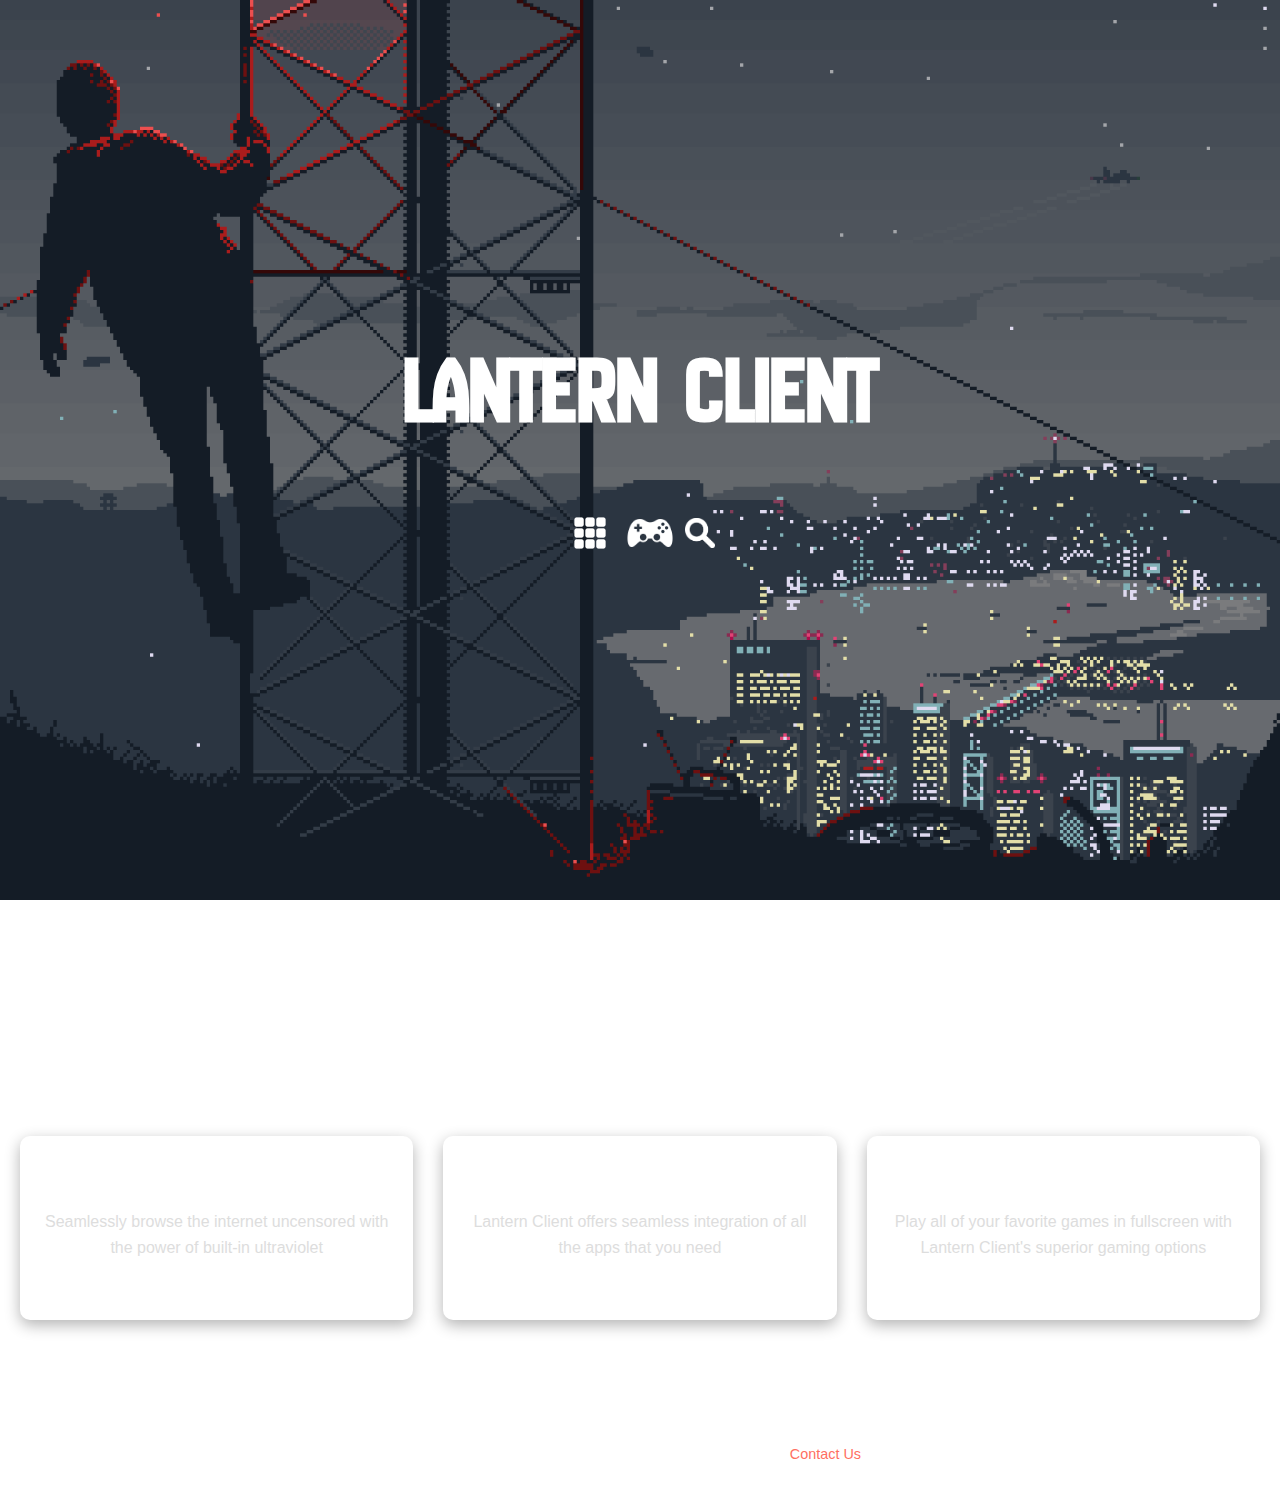
<file: public/index.html>
<!DOCTYPE html>
<html lang="en">
<head>

     <link rel="icon" href="favicon.ico" type="image/x-icon">
    <link rel="apple-touch-icon" href="favicon.png">
    <link rel="icon" sizes="192x192" href="favicon.png">


    <meta charset="UTF-8">
    <meta name="viewport" content="width=device-width, initial-scale=1.0">
    <meta name="description" content="Lantern Client - A powerful tool.">
    <meta name="author" content="Your Name">
    <title>Lantern Client</title>
    <style>
    /* General resets */
    * {
        margin: 0;
        padding: 0;
        box-sizing: border-box;
    }

    body {
        font-family: 'Arial', sans-serif;
        line-height: 1.6;
        background: url('jake-comingheremoreoftenlately.gif') no-repeat center center fixed;
        background-size: cover;
        color: #ffffff;
    }

    a {
        text-decoration: none;
        color: inherit;
    }

    /* Hero Section with Text Content */
    .hero {
        position: relative;
        height: 100vh;
        display: flex;
        flex-direction: column;
        justify-content: center;
        align-items: center;
        text-align: center;
    }

    .hero-content {
        font-family: 'New Amsterdam', sans-serif;
        font-size: 2em;
    }

    .hero h2 {
        font-size: 6rem;
        margin-bottom: 10px;
    }

    .hero p {
        font-size: 1.1rem;
        margin-bottom: 20px;
    }

    /* Header with Buttons - Positioned horizontally below the search bar */
    .header {
        display: flex;
        justify-content: center;
        align-items: center;
        gap: 10px; /* Reduced space between icons */
        margin-top: 10px;
         width: 100px;
         height: 100px;
    }

    .header img {
        width: 50px; /* Set fixed size for the icons */
        height: 50px; /* Set fixed size for the icons */
        cursor: pointer;
        object-fit: contain;
        transition: transform 0.3s ease; /* Add transition for smooth scaling */
    }

    /* Hover effect for the Games and Apps buttons */
    .header a:hover img {
        transform: scale(1.1); /* Scale the image to 110% of its size on hover */
    }

    .cta-button {
        background-color: #FF6F61;
        color: white;
        padding: 12px 25px;
        font-size: 1.1rem;
        border-radius: 5px;
        transition: background-color 0.3s;
    }

    .cta-button:hover {
        background-color: #ff3f2a;
    }

    /* Main Content */
    .main-content {
        padding: 40px 20px;
        text-align: center;
        color: white;
    }

    .main-content h2 {
        font-size: 2rem;
        margin-bottom: 20px;
        color: white;
    }

    .main-content p {
        font-size: 1.1rem;
        margin-bottom: 40px;
        max-width: 800px;
        margin-left: auto;
        margin-right: auto;
        color: white;
    }

    .features {
        display: grid;
        grid-template-columns: repeat(auto-fit, minmax(250px, 1fr));
        gap: 30px;
        margin-bottom: 40px;
    }

    .feature-item {
        background-color: rgba(255, 255, 255, 0.1);
        border-radius: 10px;
        box-shadow: 0 5px 15px rgba(0, 0, 0, 0.3);
        padding: 20px;
        text-align: center;
        transition: transform 0.3s ease-in-out;
        color: white;
    }

    .feature-item:hover {
        transform: translateY(-10px);
    }

    .feature-item h3 {
        font-size: 1.5rem;
        margin-bottom: 15px;
    }

    .feature-item p {
        font-size: 1rem;
        color: #ddd;
    }

    /* Footer */
    footer {
        background-color: transparent;
        color: white;
        text-align: center;
        padding: 20px;
        font-size: 0.9rem;
    }

    footer a {
        color: #FF6F61;
    }

    footer a:hover {
        text-decoration: underline;
    }
</style>
    <link href="https://fonts.googleapis.com/css2?family=New+Amsterdam&display=swap" rel="stylesheet">
</head>
<body>

    <!-- Hero Section with GIF background -->
    <div class="hero">
        <!-- Lantern Client text -->
        <div class="hero-content">
            <h2>Lantern Client</h2>
        </div>

        <!-- Header with Buttons -->
        <div class="header">
            <a href="apps.html">
                <img src="apps.png" alt="Apps">  <!-- Icon for Apps -->
            </a>
            <a href="games.html" class="games-button">
           <img src="games icon.webp" alt="Go to Games Page">
            <a href="search.html" class="games-button">
                <img src="search.png" alt="Go to proxy" style="width: 30px; height: 30px; object-fit: contain;">
            </a>
        </div>
    </div>

    <!-- Main Content -->
    <section class="main-content">
        <h2>About Lantern Client</h2>
        <p>Lantern Client is the all together one-stop shop for your unblocking and gaming desires, from our streamlined and powerful web proxy to our extensive range of unblocked games, we've gotchu covered.</p>

        <!-- Features -->
        <div class="features" id="features">
             <a href="search.html" class="feature-link">
                 <div class="feature-item">
                <h3>Built-in Proxy</h3>
                <p>Seamlessly browse the internet uncensored with the power of built-in ultraviolet</p>
            </div>
             </a>
             <a href="apps.html" class="feature-link">
                  <div class="feature-item">
                <h3>Seamless App Integration</h3>
                <p>Lantern Client offers seamless integration of all the apps that you need</p>
            </div>
             </a>
             <a href="games.html" class="feature-link">
                 <div class="feature-item">
                <h3>Enhanced Gaming</h3>
                <p>Play all of your favorite games in fullscreen with Lantern Client's superior gaming options</p>
            </div>
             </a>
        </div>
    </section>

    <!-- Footer -->
    <footer>
        <p>&copy; 2024 Lantern Client. All rights reserved.</p>
        <p>Designed by your favorite bums: NinjaComputr & imTear | <a href="mailto:youremail@example.com">Contact Us</a></p>
    </footer>

</body>
</html>
</file>
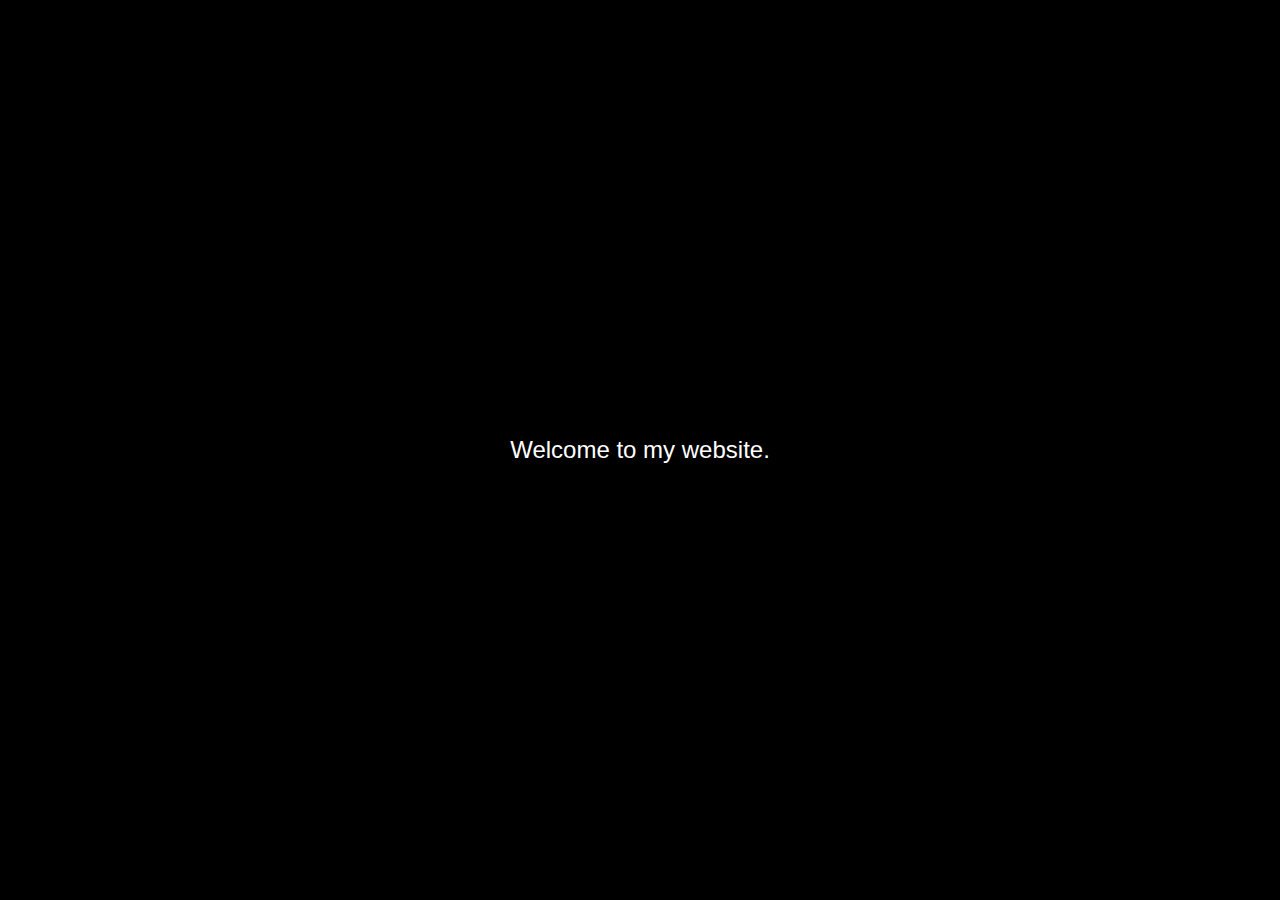
<file: loading.html>
<!DOCTYPE html>
<html lang="en">
<head>
    <meta charset="UTF-8">
    <meta name="viewport" content="width=device-width, initial-scale=1.0">
    <title>Random Text Display</title>
    <style>
        body {
            margin: 0;
            height: 100vh;
            display: flex;
            justify-content: center;
            align-items: center;
            background-color: black;
            color: white;
            font-family: Arial, sans-serif;
            font-size: 24px;
            text-align: center;
            overflow: hidden;
        }
    </style>
</head>
<body>
    <div id="text-container"></div>

    <script>
        // Array of different text messages
        const texts = [
            "Hello World!",
            "Welcome to my website.",
            "This is a black screen.",
            "The text changes every 0.5 seconds.",
            "How do you like it?",
            "Enjoy the effect!",
            "Random text, random text, random text.",
            "Time for a new message!",
            "This is just the beginning."
        ];

        // Function to display random text
        function showRandomText() {
            const randomText = texts[Math.floor(Math.random() * texts.length)];
            document.getElementById('text-container').innerText = randomText;
        }

        // Change text every 0.5 seconds (500ms)
        setInterval(showRandomText, 500);

        // Initial call to display text right away
        showRandomText();
    </script>
</body>
</html>
</file>
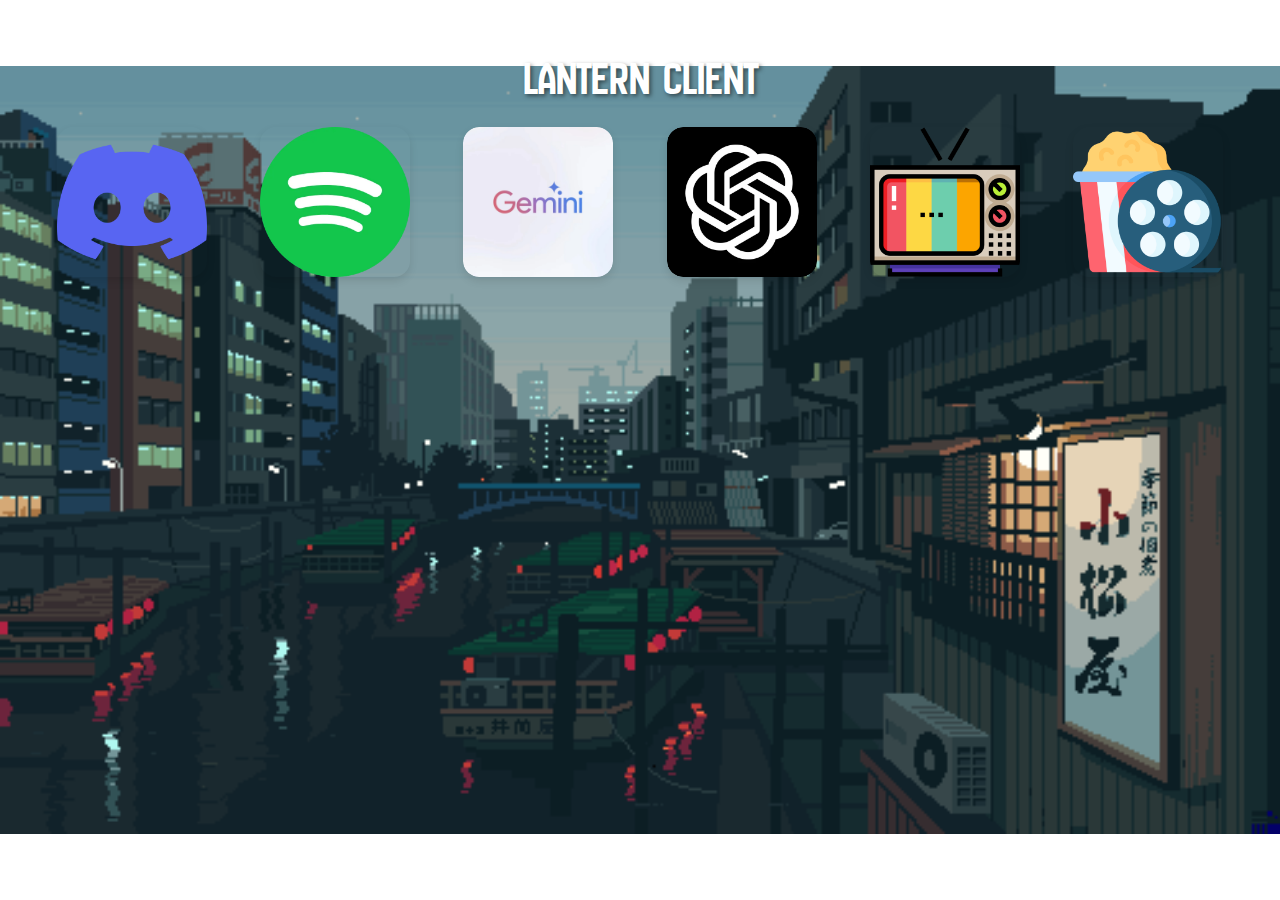
<file: public/apps.html>
<!DOCTYPE html>
<html lang="en">
<head>
    <meta charset="UTF-8">
    <meta name="viewport" content="width=device-width, initial-scale=1.0">
    <title>Lantern Client</title>
    <style>
        body {
            font-family: Arial, sans-serif;
            margin: 0;
            padding: 0;
            background: url('water.gif') no-repeat center center fixed;
            background-size: 100%;
        }

        /* Title button styling */
        .title-button {
            font-family: 'New Amsterdam', cursive;
            font-size: 48px;
            color: white;
            text-align: center;
            display: inline-block;
            margin-top: 50px;
            margin-left: auto;
            margin-right: auto;
            text-shadow: 2px 2px 4px rgba(0, 0, 0, 0.5);
            text-decoration: none;
            transition: color 0.3s, transform 0.3s;
        }

        .title-button:hover {
            color: #ffd700;
            transform: scale(1.1);
        }

        .container {
            max-width: 1200px;
            margin: 0 auto;
            padding: 20px;
        }

        /* Grid layout for the app cards */
        .app-grid {
            display: grid;
            grid-template-columns: repeat(6, 1fr); /* 6 items per row */
            gap: 20px;
            justify-items: center; /* Centers items horizontally */
        }

        /* Styling for app cards */
        .app-card {
            width: 150px; /* Set the width of the card */
            height: 150px; /* Set the height of the card to make it a square */
            display: flex;
            align-items: center;
            justify-content: center;
            overflow: hidden;
            border-radius: 16px; /* Rounds the corners of the card */
            box-shadow: 0 4px 8px rgba(0, 0, 0, 0.1); /* Optional: Adds a subtle shadow */
        }

        .app-card img {
            width: 100%;
            height: 100%;
            object-fit: contain; /* Ensures the image fits fully within the square */
            border-radius: 16px; /* Matches the border-radius of the app-card */
        }
    </style>
    <!-- Import New Amsterdam font -->
    <link href="https://fonts.googleapis.com/css2?family=New+Amsterdam&display=swap" rel="stylesheet">
</head>
<body>
    <!-- Title button linking to index.html -->
    <div style="text-align: center;">
        <a href="index.html" class="title-button">Lantern Client</a>
    </div>

    <div class="container">
        <!-- Featured Apps Section -->
        <div class="section" id="featured-apps">
            <div class="app-grid">
                <!-- App 1 -->
                <a href="discord.html" class="app-card">
                    <img src="Discord.png" alt="Discord">
                </a>

                <!-- App 2 -->
                <a href="spotify.html" class="app-card">
                    <img src="Spotify.webp" alt="Spotify">
                </a>

                <!-- App 3 -->
                <a href="gemini.html" class="app-card">
                    <img src="gemini.webp" alt="Gemini">
                </a>

                <!-- App 4 -->
                <a href="chatgpt.html" class="app-card">
                    <img src="chatgpt.webp" alt="Chatgpt">
                </a>

                <!-- App 5 -->
                <a href="livetv.html" class="app-card">
                    <img src="livetv.png" alt="Gemini">
                </a>

                <!-- App 6 -->
                <a href="movies.html" class="app-card">
                    <img src="movies.png" alt="Movies">
                </a>
            </div>
        </div>
    </div>
</body>
</html>
</file>
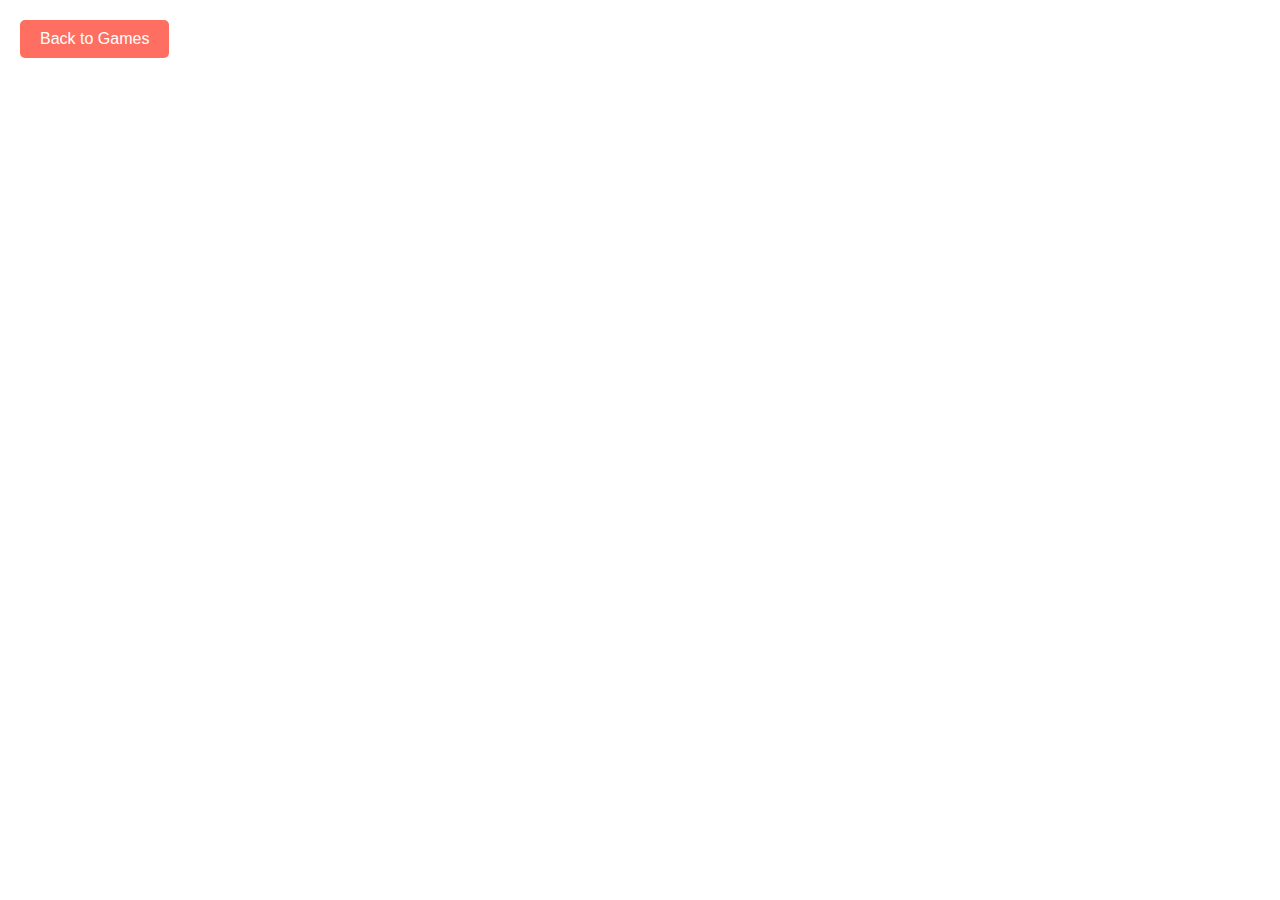
<file: public/run3.html>
<html>
<head>
  <style>
    body, html, iframe {
      margin: 0;
      padding: 0;
      height: 100%;
      width: 100%;
      overflow: hidden;
    }
    .forceIosScrolling {
      overflow: scroll;
      -webkit-overflow-scrolling: touch;
    }
    .back-button {
      position: absolute;
      top: 20px;
      left: 20px;
      padding: 10px 20px;
      background-color: #FF6F61;
      color: white;
      border: none;
      border-radius: 5px;
      font-size: 16px;
      cursor: pointer;
      z-index: 10;
    }
    .back-button:hover {
      background-color: #ff3f2a;
    }
  </style>
  <script src="https://apis.google.com/_/scs/abc-static/_/js/k=gapi.lb.en.AMZ27oQJoUI.O/m=gapi_rpc/rt=j/sv=1/d=1/ed=1/rs=AHpOoo9dsXwz2g0gTMdQFEKa7ZoVvtQf4g/cb=gapi.loaded_0?le=scs" async=""></script>
  <script src="https://apis.google.com/js/api.js?checkCookie=1" gapi_processed="true"></script>
</head>

<body>
  <!-- Back Button -->
  <button class="back-button" onclick="window.location.href='games.html';">Back to Games</button>

  <!-- Iframe for the game -->
  <iframe id="innerFrame" name="innerFrame" sandbox="allow-scripts allow-popups allow-forms allow-same-origin allow-popups-to-escape-sandbox allow-downloads" frameborder="0" allowfullscreen="" src="https://ubg100.github.io/games/run3/index.html" style="overflow: auto;"></iframe>

  <script>
    function loadGapi(){
      var loaderScript=document.createElement('script');
      loaderScript.setAttribute('src','https://apis.google.com/js/api.js?checkCookie=1');
      loaderScript.onload=function(){
        this.onload=function(){};
        loadGapiClient();
      };
      loaderScript.onreadystatechange=function(){
        if(this.readyState==='complete'){this.onload();}
      };
      (document.head||document.body||document.documentElement).appendChild(loaderScript);
    }

    function updateInnerFrame(url, enableInteraction, forceIosScrolling){
      var urlEl=document.createElement('a');
      urlEl.setAttribute('href', url);
      if(urlEl.protocol!="https:" && urlEl.protocol!="http:"){ return; }
      var iframe=document.getElementById('innerFrame');
      iframe.src=url;
      iframe.onload=function(){gapi.rpc.call('..','innerFrameLoaded');};
      if(enableInteraction){
        if(forceIosScrolling){
          var iframeParent=iframe.parentElement;
          iframeParent.classList.add('forceIosScrolling');
        } else {
          iframe.style.overflow='auto';
        }
      } else {
        iframe.style.pointerEvents='none';
      }
    }

    function updateInnerIframeCode(userCode, enableInteraction, forceIosScrolling){
      gapi.rpc.setup('innerFrame');
      gapi.rpc.call('innerFrame','updateUserHtmlFrame',undefined,userCode,enableInteraction,forceIosScrolling);
    }

    function onPostMessage(ev){
      if(ev.data['magic']!='SHIC'){ return; }
      var type=ev.data['type'];
      switch(type){
        case'resize':
          var height=ev.data['height'];
          gapi.rpc.call('..','resize',undefined,height);
          break;
      }
    }

    function onGapiInitialized(){
      gapi.rpc.call('..','gapiInitialized');
      gapi.rpc.register('updateInnerFrame', updateInnerFrame);
      gapi.rpc.register('updateInnerIframeCode', updateInnerIframeCode);
      window.addEventListener('message', onPostMessage);
    }

    function loadGapiClient(){
      gapi.load('gapi.rpc', onGapiInitialized);
    }

    if(document.readyState=='complete'){
      loadGapi();
    } else {
      self.addEventListener('load', loadGapi);
    }
  </script>

</body>
</html>
</file>
